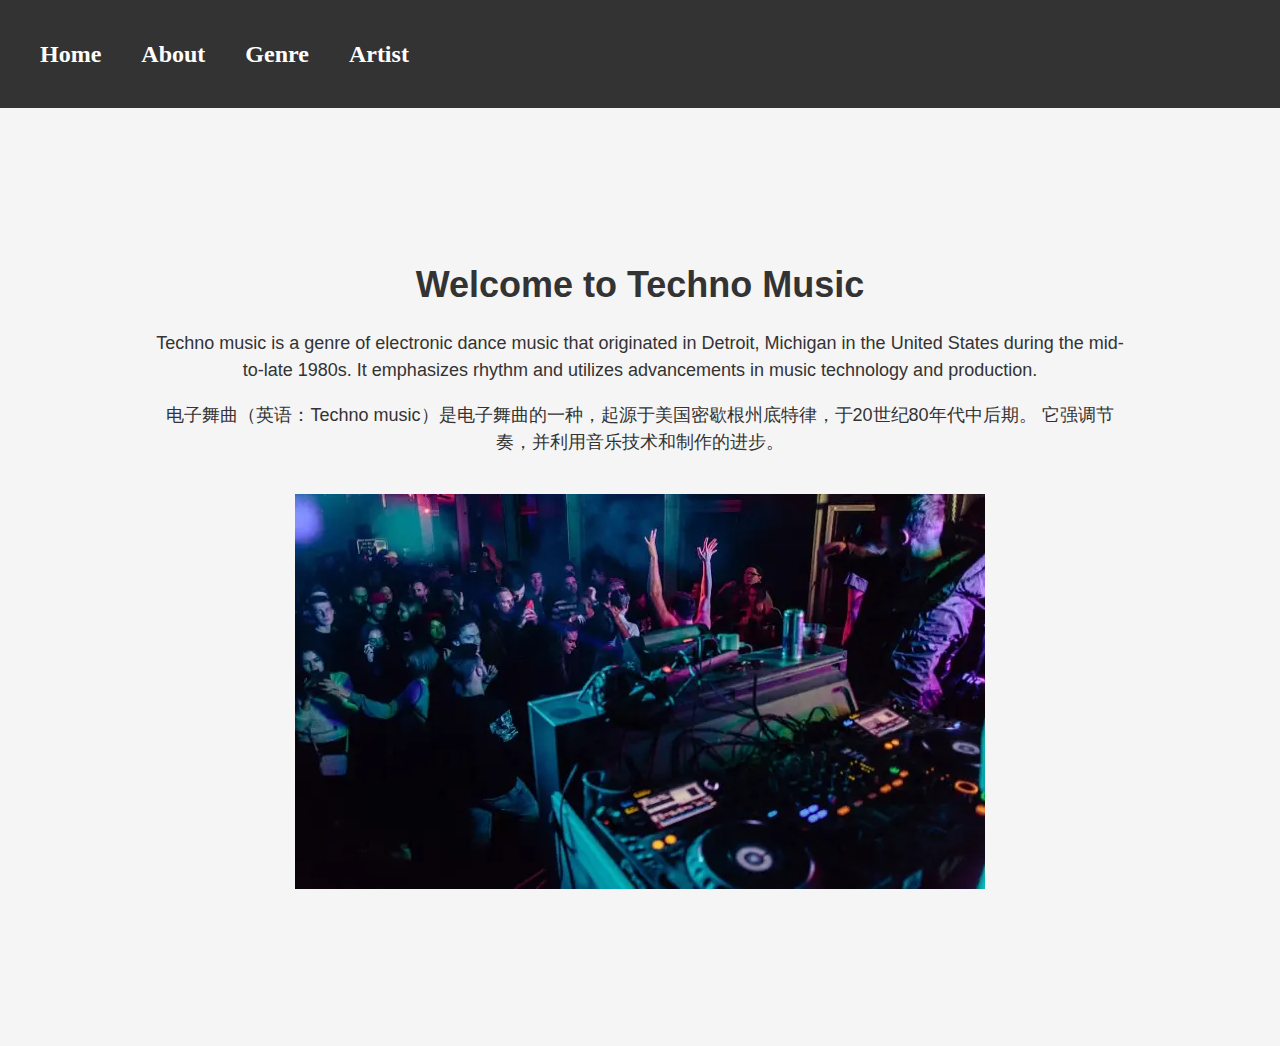
<file: index.html>
<!DOCTYPE html>
<html lang="en">
<head>
  <meta charset="UTF-8">
  <title>Techno Music</title>
  <link rel="stylesheet" href="style.css">
</head>
<body>
  <header>
    <nav>
      <ul>
        <li><a href="index.html">Home</a></li>
        <li><a href="about.html">About</a></li>
        <li><a href="genre.html">Genre</a></li>
        <li><a href="artist.html">Artist</a></li>
      </ul>
    </nav>
  </header>
  
  <main>
    <h1>Welcome to Techno Music</h1>
    <p>Techno music is a genre of electronic dance music that originated in Detroit, Michigan in the United States during the mid-to-late 1980s. It emphasizes rhythm and utilizes advancements in music technology and production.     
    <p> 电子舞曲（英语：Techno music）是电子舞曲的一种，起源于美国密歇根州底特律，于20世纪80年代中后期。 它强调节奏，并利用音乐技术和制作的进步。</p>
    <img src="images/techno1.jpg" alt="Techno Music">
  </main>
</body>
</html>
</file>
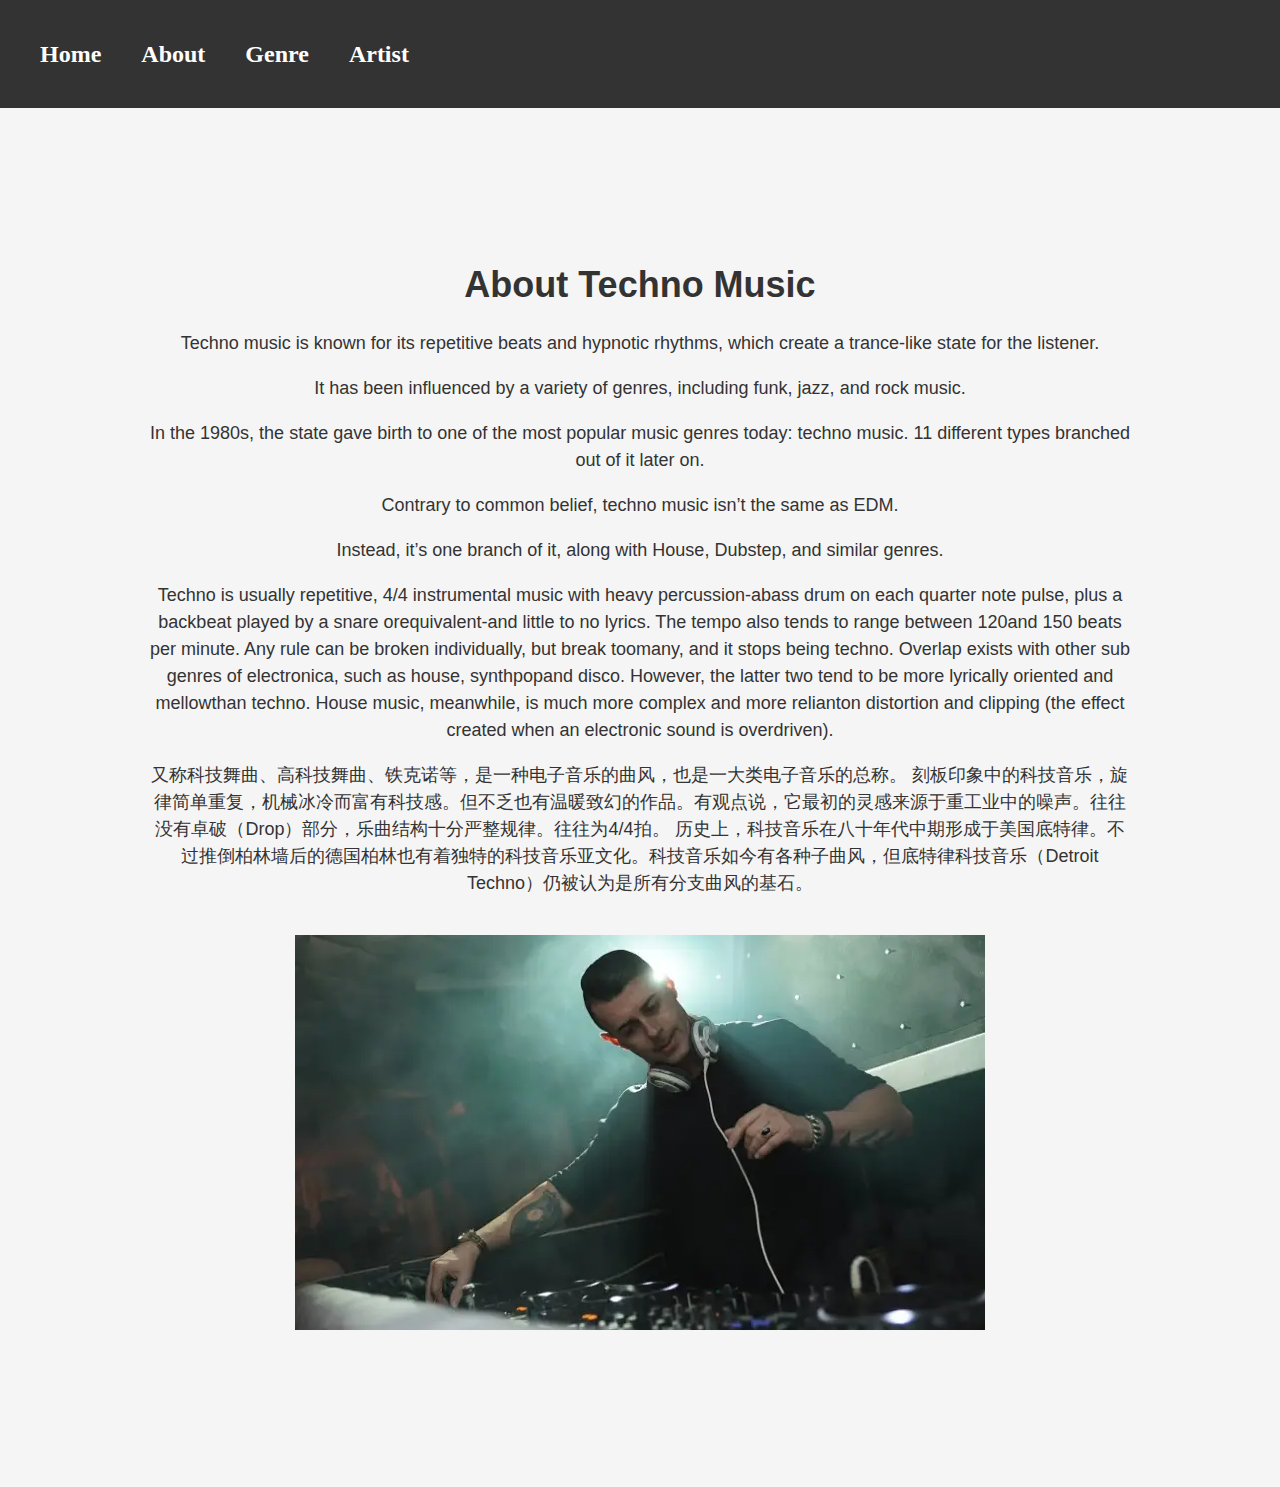
<file: about.html>
<!DOCTYPE html>
<html lang="en">
<head>
  <meta charset="UTF-8">
  <title>About Techno Music</title>
  <link rel="stylesheet" href="style.css">
</head>
<body>
  <header>
    <nav>
      <ul>
        <li><a href="index.html">Home</a></li>
        <li><a href="about.html">About</a></li>
        <li><a href="genre.html">Genre</a></li>
        <li><a href="artist.html">Artist</a></li>
      </ul>
    </nav>
  </header>
  
  <main>
    <h1>About Techno Music</h1>
    <p>Techno music is known for its repetitive beats and hypnotic rhythms, which create a trance-like state for the listener. 
    <p>It has been influenced by a variety of genres, including funk, jazz, and rock music.
    <p>In the 1980s, the state gave birth to one of the most popular music genres today: techno music. 11 different types branched out of it later on.
    <p>Contrary to common belief, techno music isn’t the same as EDM. 
    <p>Instead, it’s one branch of it, along with House, Dubstep, and similar genres.
    <p>Techno is usually repetitive, 4/4 instrumental music with heavy percussion-abass drum on each quarter note pulse, plus a backbeat played by a snare orequivalent-and little to no lyrics. The tempo also tends to range between 120and 150 beats per minute. Any rule can be broken individually, but break toomany, and it stops being techno.
Overlap exists with other sub genres of electronica, such as house, synthpopand disco. However, the latter two tend to be more lyrically oriented and mellowthan techno. House music, meanwhile, is much more complex and more relianton distortion and clipping (the effect created when an electronic sound is
overdriven).
    <p>又称科技舞曲、高科技舞曲、铁克诺等，是一种电子音乐的曲风，也是一大类电子音乐的总称。 刻板印象中的科技音乐，旋律简单重复，机械冰冷而富有科技感。但不乏也有温暖致幻的作品。有观点说，它最初的灵感来源于重工业中的噪声。往往没有卓破（Drop）部分，乐曲结构十分严整规律。往往为4/4拍。 历史上，科技音乐在八十年代中期形成于美国底特律。不过推倒柏林墙后的德国柏林也有着独特的科技音乐亚文化。科技音乐如今有各种子曲风，但底特律科技音乐（Detroit Techno）仍被认为是所有分支曲风的基石。</p>

    </p>
    <p></p><img src="images/techno2.jpg" alt="About Techno Music">
  </main>
</body>
</html>
</file>
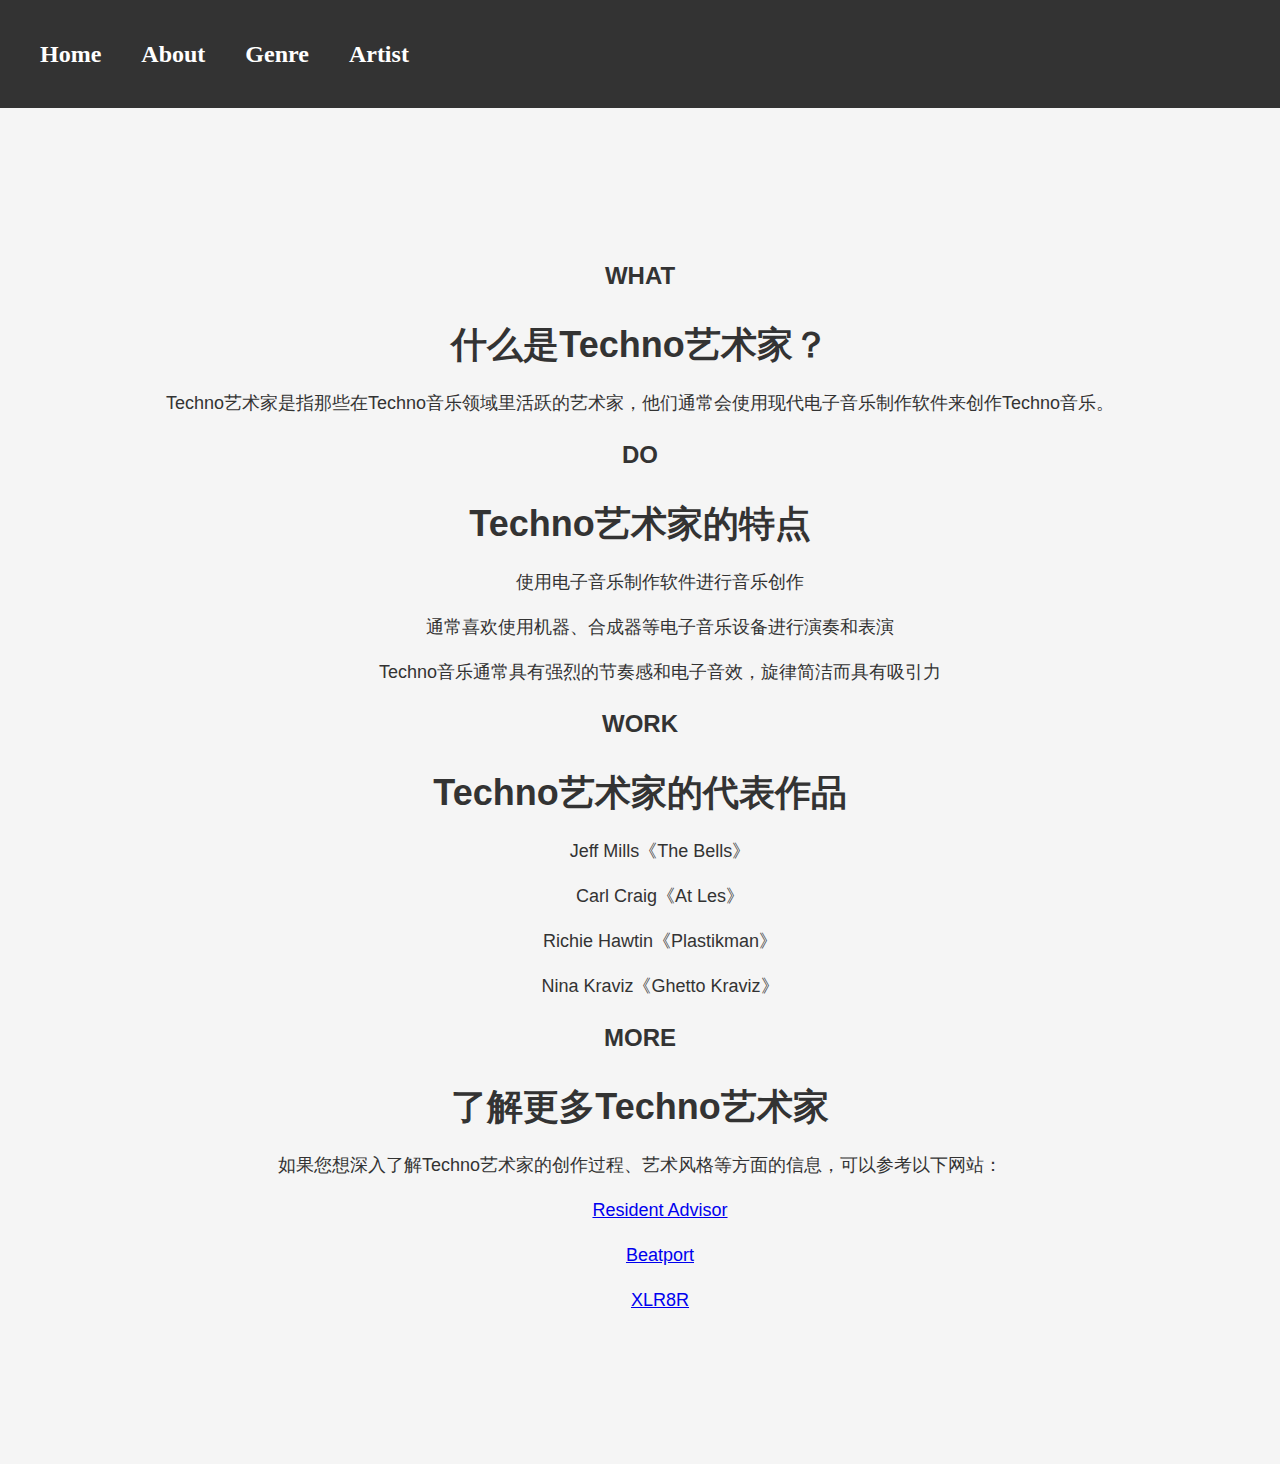
<file: artist.html>
<!DOCTYPE html>
<html>
<head>
    <meta charset="UTF-8">
    <title>Techno Artist</title>
    <link rel="stylesheet" href="style.css">
</head>
<body>
    <header>
        <nav>
          <ul>
            <li><a href="index.html">Home</a></li>
            <li><a href="about.html">About</a></li>
            <li><a href="genre.html">Genre</a></li>
            <li><a href="artist.html">Artist</a></li>
          </ul>
        </nav>
    </header>
    
    <main>
        <h2>WHAT<h2> 
        <h1>什么是Techno艺术家？</h1>
        <p>Techno艺术家是指那些在Techno音乐领域里活跃的艺术家，他们通常会使用现代电子音乐制作软件来创作Techno音乐。</p>
        
        <h2>DO</h2>
        <h1>Techno艺术家的特点</h1>
        <ul>
            <p>使用电子音乐制作软件进行音乐创作</p>
            <p>通常喜欢使用机器、合成器等电子音乐设备进行演奏和表演</p>
            <p>Techno音乐通常具有强烈的节奏感和电子音效，旋律简洁而具有吸引力</p>
        </ul>
        
        <h2>WORK</h2>
        <h1>Techno艺术家的代表作品</h1>
        <ul>
            <p>Jeff Mills《The Bells》</p>
            <p>Carl Craig《At Les》</p>
            <p>Richie Hawtin《Plastikman》</p>
            <p>Nina Kraviz《Ghetto Kraviz》</p>
        </ul>
        
        <h2>MORE</h2>
        <h1>了解更多Techno艺术家</h1>
        <p>如果您想深入了解Techno艺术家的创作过程、艺术风格等方面的信息，可以参考以下网站：</p>
        <ul>
            <p><a href="https://www.residentadvisor.net/">Resident Advisor</a></p>
            <p><a href="https://www.beatport.com/">Beatport</a></p>
            <p><a href="https://www.xlr8r.com/">XLR8R</a></p>
        </ul>
    </main>
</body>
</html>
</file>
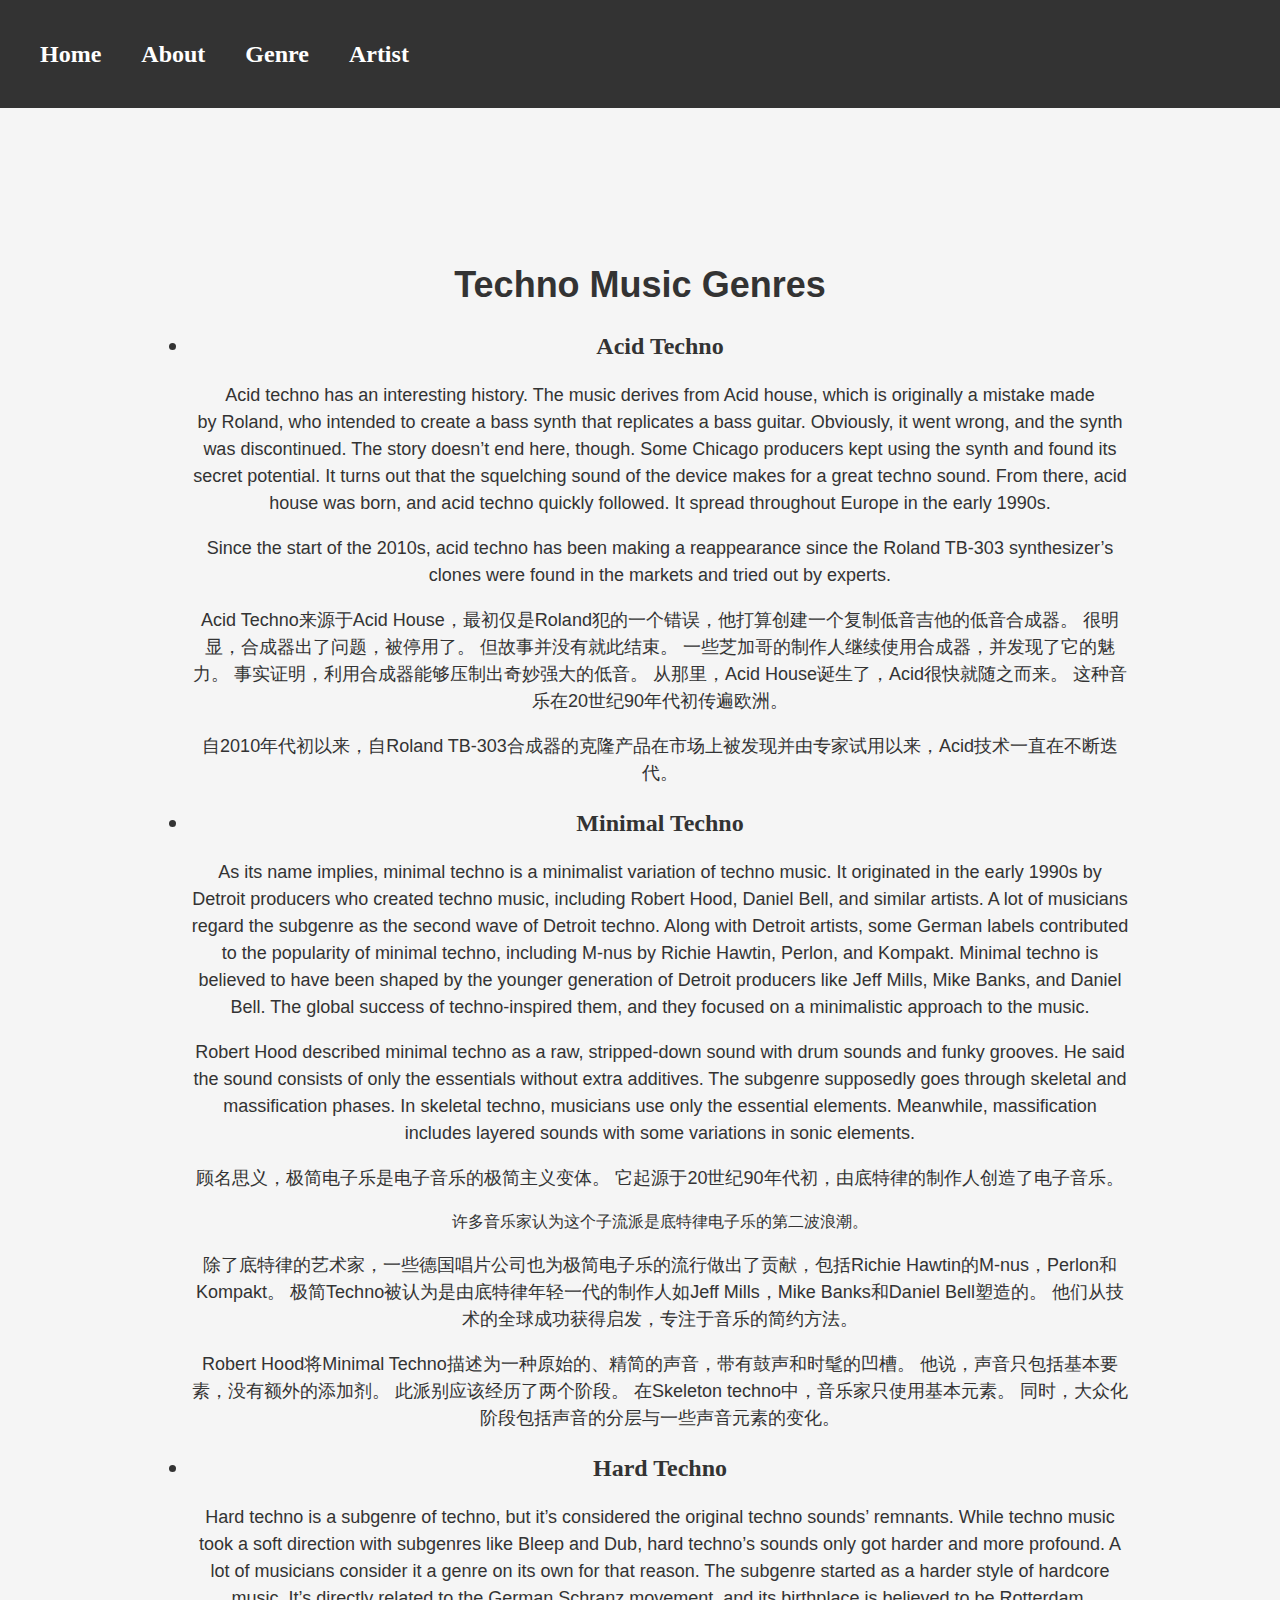
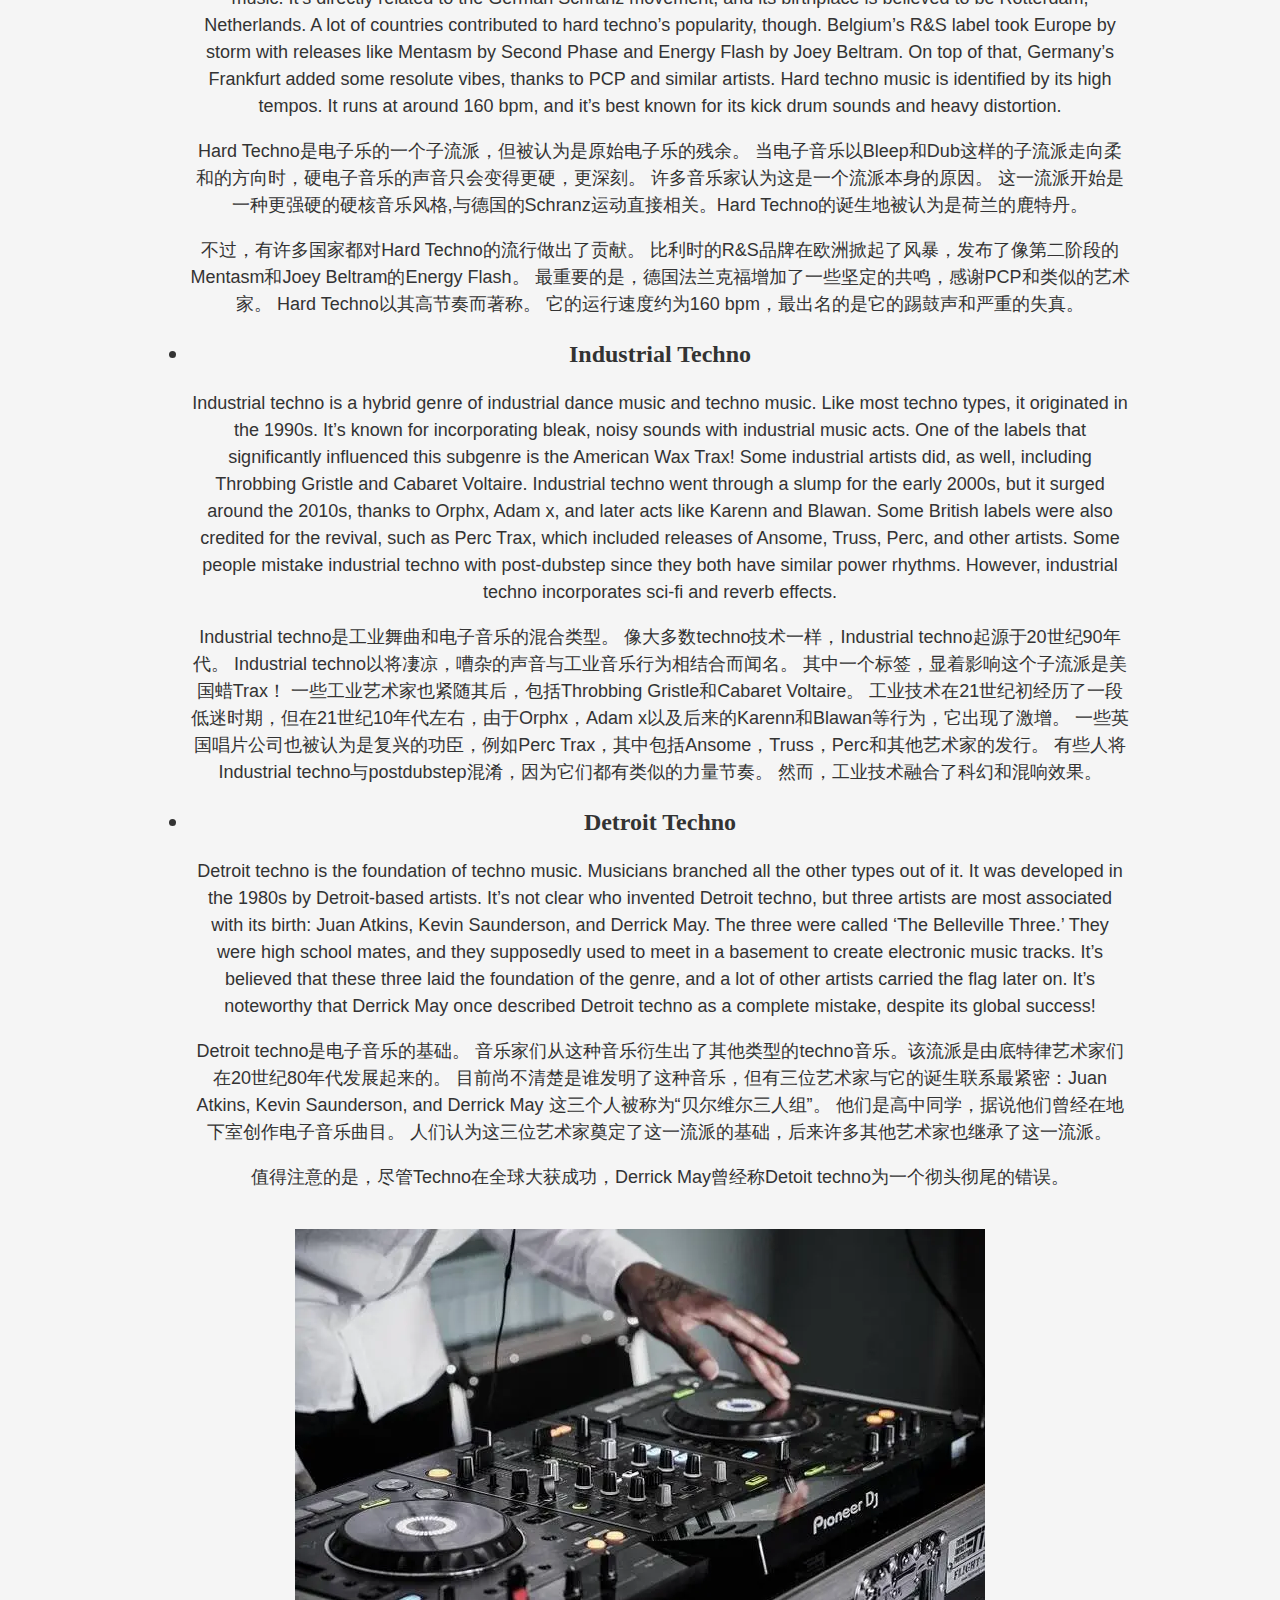
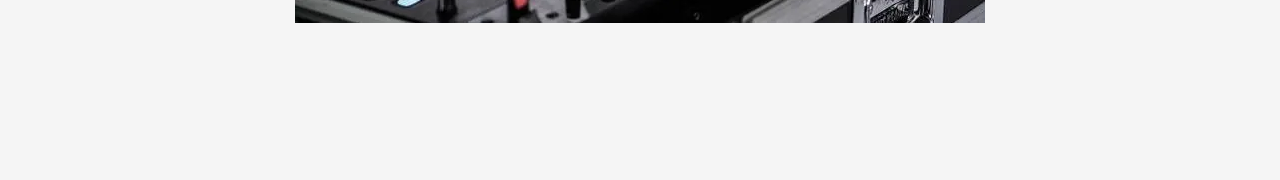
<file: genre.html>
<!DOCTYPE html>
<html lang="en">
<head>
  <meta charset="UTF-8">
  <title>Techno Music Genres</title>
</head>
<body>
  <header>
    <nav>
      <ul>
        <li><a href="index.html">Home</a></li>
        <li><a href="about.html">About</a></li>
        <li><a href="genre.html">Genre</a></li>
        <li><a href="artist.html">Artist</a></li>
      </ul>
    </nav>
  </header>
  
  <main>
    <h1>Techno Music Genres</h1>
    <ul>
      <link rel="stylesheet" href="style.css">
      <li>Acid Techno</li>
      <p>Acid techno has an interesting history. The music derives from Acid house, which is originally a mistake made by Roland, who intended to create a bass synth that replicates a bass guitar. Obviously, it went wrong, and the synth was discontinued.
        The story doesn’t end here, though. Some Chicago producers kept using the synth and found its secret potential. It turns out that the squelching sound of the device makes for a great techno sound.
        From there, acid house was born, and acid techno quickly followed. It spread throughout Europe in the early 1990s.
      <p>Since the start of the 2010s, acid techno has been making a reappearance since the Roland TB-303 synthesizer’s clones were found in the markets and tried out by experts.</p>
      <p>Acid Techno来源于Acid House，最初仅是Roland犯的一个错误，他打算创建一个复制低音吉他的低音合成器。 很明显，合成器出了问题，被停用了。
        但故事并没有就此结束。 一些芝加哥的制作人继续使用合成器，并发现了它的魅力。 事实证明，利用合成器能够压制出奇妙强大的低音。
        从那里，Acid House诞生了，Acid很快就随之而来。 这种音乐在20世纪90年代初传遍欧洲。
      <p>自2010年代初以来，自Roland TB-303合成器的克隆产品在市场上被发现并由专家试用以来，Acid技术一直在不断迭代。</p>
      <li>Minimal Techno</li>
      <p>As its name implies, minimal techno is a minimalist variation of techno music. It originated in the early 1990s by Detroit producers who created techno music, including Robert Hood, Daniel Bell, and similar artists.
        A lot of musicians regard the subgenre as the second wave of Detroit techno.
        Along with Detroit artists, some German labels contributed to the popularity of minimal techno, including M-nus by Richie Hawtin, Perlon, and Kompakt.
        Minimal techno is believed to have been shaped by the younger generation of Detroit producers like Jeff Mills, Mike Banks, and Daniel Bell. The global success of techno-inspired them, and they focused on a minimalistic approach to the music.
      <p>Robert Hood described minimal techno as a raw, stripped-down sound with drum sounds and funky grooves. He said the sound consists of only the essentials without extra additives.
        The subgenre supposedly goes through skeletal and massification phases. In skeletal techno, musicians use only the essential elements. Meanwhile, massification includes layered sounds with some variations in sonic elements.
      <p>顾名思义，极简电子乐是电子音乐的极简主义变体。 它起源于20世纪90年代初，由底特律的制作人创造了电子音乐。</p>
        许多音乐家认为这个子流派是底特律电子乐的第二波浪潮。
      <p>除了底特律的艺术家，一些德国唱片公司也为极简电子乐的流行做出了贡献，包括Richie Hawtin的M-nus，Perlon和Kompakt。
        极简Techno被认为是由底特律年轻一代的制作人如Jeff Mills，Mike Banks和Daniel Bell塑造的。 他们从技术的全球成功获得启发，专注于音乐的简约方法。
      <p>Robert Hood将Minimal Techno描述为一种原始的、精简的声音，带有鼓声和时髦的凹槽。 他说，声音只包括基本要素，没有额外的添加剂。
        此派别应该经历了两个阶段。 在Skeleton techno中，音乐家只使用基本元素。 同时，大众化阶段包括声音的分层与一些声音元素的变化。</p>
      <li>Hard Techno</li>
      <p>Hard techno is a subgenre of techno, but it’s considered the original techno sounds’ remnants. While techno music took a soft direction with subgenres like Bleep and Dub, hard techno’s sounds only got harder and more profound. A lot of musicians consider it a genre on its own for that reason.
        The subgenre started as a harder style of hardcore music. It’s directly related to the German Schranz movement, and its birthplace is believed to be Rotterdam, Netherlands.
        A lot of countries contributed to hard techno’s popularity, though. Belgium’s R&S label took Europe by storm with releases like Mentasm by Second Phase and Energy Flash by Joey Beltram.
        On top of that, Germany’s Frankfurt added some resolute vibes, thanks to PCP and similar artists.
        Hard techno music is identified by its high tempos. It runs at around 160 bpm, and it’s best known for its kick drum sounds and heavy distortion.
      <p>Hard Techno是电子乐的一个子流派，但被认为是原始电子乐的残余。 当电子音乐以Bleep和Dub这样的子流派走向柔和的方向时，硬电子音乐的声音只会变得更硬，更深刻。 许多音乐家认为这是一个流派本身的原因。
        这一流派开始是一种更强硬的硬核音乐风格,与德国的Schranz运动直接相关。Hard Techno的诞生地被认为是荷兰的鹿特丹。
      <p> 不过，有许多国家都对Hard Techno的流行做出了贡献。 比利时的R&S品牌在欧洲掀起了风暴，发布了像第二阶段的Mentasm和Joey Beltram的Energy Flash。
        最重要的是，德国法兰克福增加了一些坚定的共鸣，感谢PCP和类似的艺术家。
        Hard Techno以其高节奏而著称。 它的运行速度约为160 bpm，最出名的是它的踢鼓声和严重的失真。</p>
      <li>Industrial Techno</li>
      <p>Industrial techno is a hybrid genre of industrial dance music and techno music. Like most techno types, it originated in the 1990s. It’s known for incorporating bleak, noisy sounds with industrial music acts.
        One of the labels that significantly influenced this subgenre is the American Wax Trax! Some industrial artists did, as well, including Throbbing Gristle and Cabaret Voltaire.
        Industrial techno went through a slump for the early 2000s, but it surged around the 2010s, thanks to Orphx, Adam x, and later acts like Karenn and Blawan. Some British labels were also credited for the revival, such as Perc Trax, which included releases of Ansome, Truss, Perc, and other artists.
        Some people mistake industrial techno with post-dubstep since they both have similar power rhythms. However, industrial techno incorporates sci-fi and reverb effects.
      <p>Industrial techno是工业舞曲和电子音乐的混合类型。 像大多数techno技术一样，Industrial techno起源于20世纪90年代。 Industrial techno以将凄凉，嘈杂的声音与工业音乐行为相结合而闻名。
        其中一个标签，显着影响这个子流派是美国蜡Trax！ 一些工业艺术家也紧随其后，包括Throbbing Gristle和Cabaret Voltaire。
        工业技术在21世纪初经历了一段低迷时期，但在21世纪10年代左右，由于Orphx，Adam x以及后来的Karenn和Blawan等行为，它出现了激增。 一些英国唱片公司也被认为是复兴的功臣，例如Perc Trax，其中包括Ansome，Truss，Perc和其他艺术家的发行。
        有些人将Industrial techno与postdubstep混淆，因为它们都有类似的力量节奏。 然而，工业技术融合了科幻和混响效果。</p>        
      <li>Detroit Techno</li>
      <p>Detroit techno is the foundation of techno music. Musicians branched all the other types out of it. It was developed in the 1980s by Detroit-based artists. It’s not clear who invented Detroit techno, but three artists are most associated with its birth: Juan Atkins, Kevin Saunderson, and Derrick May.
        The three were called ‘The Belleville Three.’ They were high school mates, and they supposedly used to meet in a basement to create electronic music tracks. It’s believed that these three laid the foundation of the genre, and a lot of other artists carried the flag later on.
        It’s noteworthy that Derrick May once described Detroit techno as a complete mistake, despite its global success!
      <p>Detroit techno是电子音乐的基础。 音乐家们从这种音乐衍生出了其他类型的techno音乐。该流派是由底特律艺术家们在20世纪80年代发展起来的。 目前尚不清楚是谁发明了这种音乐，但有三位艺术家与它的诞生联系最紧密：Juan Atkins, Kevin Saunderson, and Derrick May
        这三个人被称为“贝尔维尔三人组”。 他们是高中同学，据说他们曾经在地下室创作电子音乐曲目。 人们认为这三位艺术家奠定了这一流派的基础，后来许多其他艺术家也继承了这一流派。
      <p>值得注意的是，尽管Techno在全球大获成功，Derrick May曾经称Detoit techno为一个彻头彻尾的错误。</p>        
    </ul>
    <img src="images/techno3.jpg" alt="Techno Music Genres">
  </main>
</body>
</html>
</file>
<file: style.css>
body {
    font-family: Arial, sans-serif;
    margin: 0;
    padding: 0;
    background-repeat: no-repeat;
    background-size: cover;
    font-family: 'Helvetica Neue', Helvetica, Arial, sans-serif;
    color: #333;;
    background-color: #f5f5f5;
    line-height: 1.5;
    text-align: center;
  }
  header {
    background-color: #333;
    color: white;
    padding: 20px;
    text-align: center;
  }
  nav {
    display: flex;
    justify-content: space-between;
  }
  nav ul {
    display: flex;
    list-style: none;
    margin: 40;
    padding: 0;
  }
  nav li {
    margin: 0 20px;
  }
  nav a {
    color: white;
    text-decoration: none;
  }
  main {
    margin: 150px;
  }
  h1 {
    font-size: 36px;
    margin-bottom: 10px;
  }
  p {
    font-size: 18px;
    line-height: 1.5;
  }
  img {
    max-width: 100%;
    height: auto;
    margin-top: 20px;
  }
  ul li {
    font-weight: bold; 
    font-size: 1.5em; 
    font-family: Helvetica Neue 
  }
</file>
